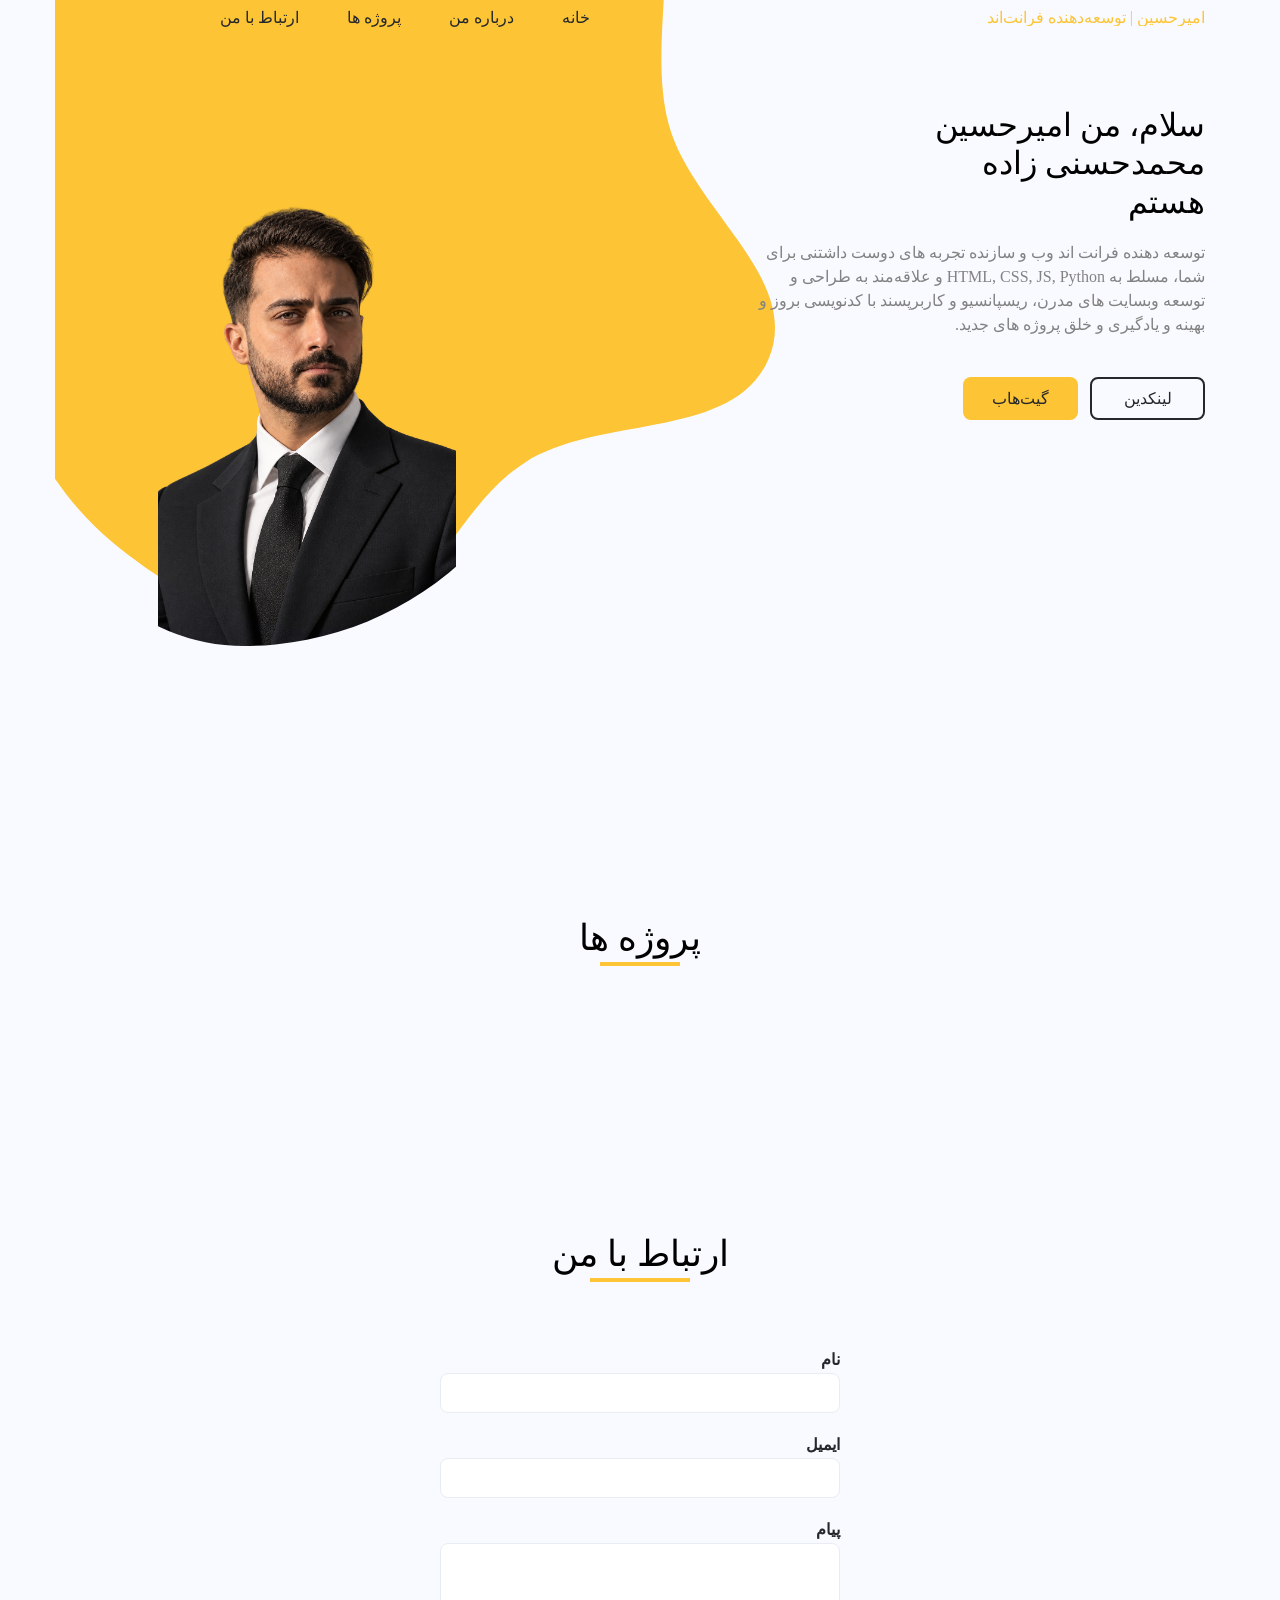
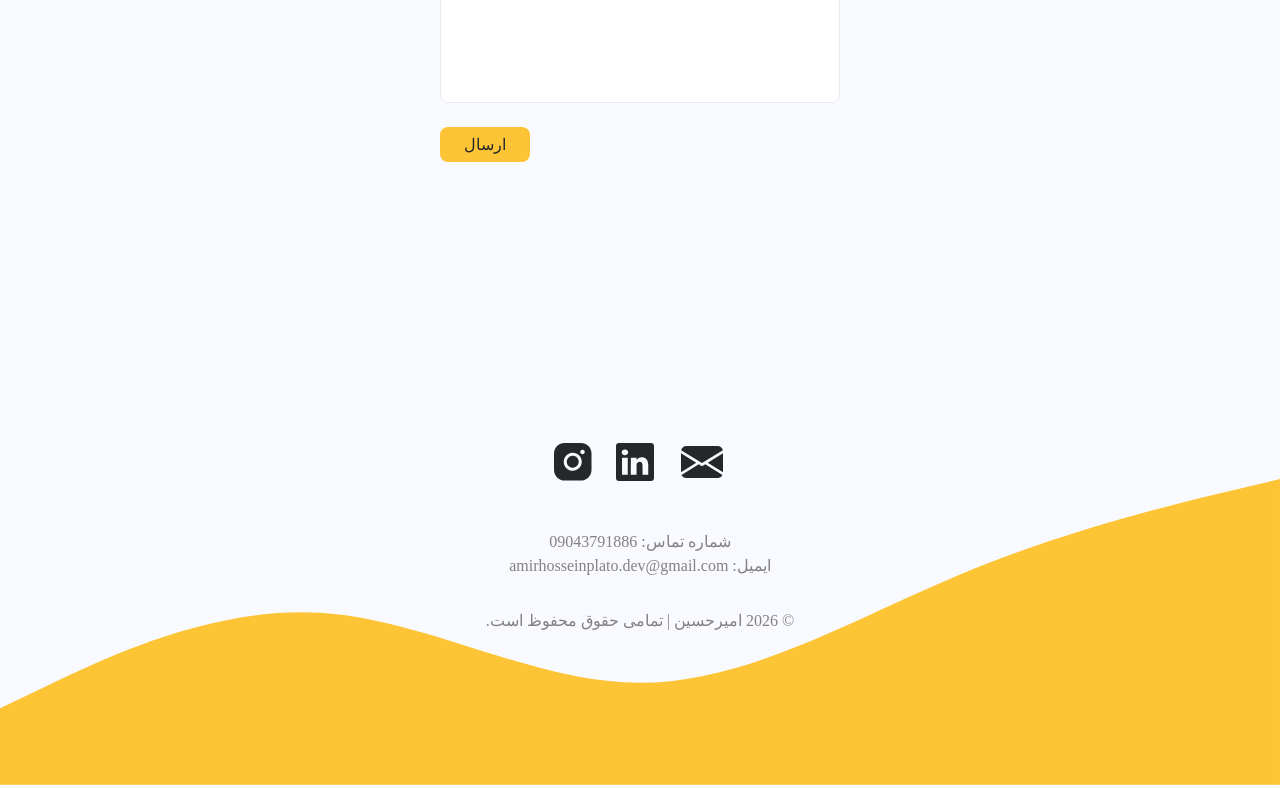
<file: index.html>
<!DOCTYPE html>
<html lang="fa" dir="rtl">

<head>
    <meta charset="UTF-8">
    <meta name="viewport" content="width=device-width, initial-scale=1.0">
    <meta http-equiv="X-UA-Compatible" content="ie=edge">
    <meta name="author" content="Amirhossein Plato">
    <meta name="description" content="Amirhossein Mohammad HassaniZadeh's Resume Website.">
    <meta name="keywords" content="Professional Resume, Personal Resume, Resume, job">
    <title>امیرحسین | رزومه</title>
    <link rel="stylesheet" href="styles/home.css">
    <link rel="icon" href="imgs/Favicon.png">
</head>

<body>
    <header class="header">
        <div class="container">
            <section class="header__top">
                <p class="resume">امیرحسین | توسعه‌دهنده فرانت‌اند</p>

                <ul class="menu">
                    <li class="menu__item"><a href="index.html" class="menu__link">خانه</a></li>
                    <li class="menu__item"><a href="about.html" class="menu__link">درباره من</a></li>
                    <li class="menu__item"><a href="#" class="menu__link" id="menu__project--toggle">پروژه ها</a></li>
                    <li class="menu__item"><a href="#" class="menu__link" id="menu__contact--toggle">ارتباط با من</a>
                    </li>
                </ul>
                <button class="MenuMobile">
                    <span></span>
                    <span></span>
                    <span></span>
                </button>
            </section>

            <section class="header__bottom">
                <div class="PersonalInfo">
                    <h1 class="PersonalInfo__title">سلام، من امیرحسین محمدحسنی زاده هستم</h1>
                    <p class="PersonalInfo__caption">
                        توسعه دهنده فرانت اند وب و سازنده تجربه های دوست داشتنی برای شما، مسلط به HTML, CSS, JS, Python
                        و علاقه‌مند به طراحی و توسعه وبسایت های مدرن، ریسپانسیو و کاربرپسند با کدنویسی بروز و بهینه و
                        یادگیری و خلق پروژه های جدید.
                    </p>
                    <div class="PersonalInfo__links">
                        <a href="https://github.com/Plato-Webdesigner" class="PersonalInfo__projects" target="_blank" rel="noopener noreferrer">گیت‌هاب</a>
                        <a href="https://www.linkedin.com/in/amir-hossein-mohammad-hassanizade-6a4546302/"
                            class="PersonalInfo__linkedin" target="_blank" rel="noopener noreferrer">لینکدین</a>
                    </div>
                </div>

                <div class="PersonalImage">
                    <img src="imgs/main_image.png" alt="My Picture" class="PersonalImage__mypic">
                </div>
            </section>
        </div>
    </header>

    <main class="projects">
        <div class="container">
            <h2 class="projects__title">پروژه ها</h2>
            <section class="projects__items"></section>
        </div>
    </main>

    <footer class="footer">
        <div class="container">
            <h2 class="footer__title">ارتباط با من</h2>
            <section class="ContactMe">
                <div class="ContactMe__form">
                    <div class="ContactMe__field">
                        <label for="name" class="ContactMe__form--label">نام</label>
                        <input type="text" name="name" id="name" class="ContactMe__form--name">
                    </div>
                    <div class="ContactMe__field">
                        <label for="email" class="ContactMe__form--label">ایمیل</label>
                        <input type="email" name="email" id="email" class="ContactMe__form--email">
                    </div>
                    <div class="ContactMe__field">
                        <label for="message" class="ContactMe__form--label">پیام</label>
                        <textarea name="message" id="message" class="ContactMe__form--message"></textarea>
                    </div>
                    <button class="ContactMe__form--btn">ارسال</button>
                </div>
                <div class="ContactMe__icons">
                    <a href="mailto:amirhosseinplato.dev@gmail.com" class="email_link">
                        <svg class="email_icon" viewBox="0 0 48 48" fill="none"
                            xmlns="http://www.w3.org/2000/svg">
                            <path fill-rule="evenodd" clip-rule="evenodd"
                                d="M3.13125 12.1467C3.3959 10.9687 4.04647 9.91684 4.97642 9.16349C5.90637 8.41015 7.06057 7.99992 8.25 8H39.75C40.9394 7.99992 42.0936 8.41015 43.0236 9.16349C43.9535 9.91684 44.6041 10.9687 44.8687 12.1467L24 25.104L3.13125 12.1467ZM3 15.192V34.136L18.2329 24.648L3 15.192ZM20.7476 26.2133L3.50138 36.952C3.92748 37.8648 4.60001 38.6358 5.44068 39.1754C6.28135 39.715 7.25558 40.001 8.25 40H39.75C40.7443 40.0002 41.7181 39.7136 42.5583 39.1736C43.3985 38.6335 44.0705 37.8622 44.496 36.9493L27.2498 26.2107L24 28.2293L20.7476 26.2107V26.2133ZM29.7671 24.6507L45 34.136V15.192L29.7671 24.648V24.6507Z"
                                fill="currentColor" />
                        </svg>
                    </a>
                    <a href="https://www.linkedin.com/in/amir-hossein-mohammad-hassanizade-6a4546302/"
                        class="linkedin_link" target="_blank" rel="noopener noreferrer">
                        <svg class="linkedin_icon" viewBox="0 0 38 38" fill="none"
                            xmlns="http://www.w3.org/2000/svg">
                            <path
                                d="M0 2.72175C0 1.21837 1.24925 0 2.79062 0H35.2094C36.7507 0 38 1.21837 38 2.72175V35.2783C38 36.7816 36.7507 38 35.2094 38H2.79062C1.24925 38 0 36.7816 0 35.2783V2.72175ZM11.7396 31.8108V14.6514H6.03725V31.8108H11.7396ZM8.88963 12.3073C10.8775 12.3073 12.1149 10.9915 12.1149 9.34325C12.0792 7.65938 10.8799 6.37925 8.92762 6.37925C6.97538 6.37925 5.7 7.66175 5.7 9.34325C5.7 10.9915 6.93738 12.3073 8.85163 12.3073H8.88963ZM20.5461 31.8108V22.2276C20.5461 21.7146 20.5841 21.2016 20.7361 20.8359C21.147 19.8123 22.0851 18.7506 23.6621 18.7506C25.726 18.7506 26.5501 20.3229 26.5501 22.6314V31.8108H32.2525V21.9688C32.2525 16.6962 29.4405 14.2453 25.688 14.2453C22.6623 14.2453 21.3061 15.9078 20.5461 17.0786V17.138H20.5081C20.5207 17.1182 20.5334 17.0984 20.5461 17.0786V14.6514H14.8461C14.9174 16.2616 14.8461 31.8108 14.8461 31.8108H20.5461Z"
                                fill="currentColor" />
                        </svg>
                    </a>
                    <a href="https://www.instagram.com/a.hosein_7_mir/" class="insta_link" target="_blank" rel="noopener noreferrer">
                        <svg class="insta_icon" viewBox="0 0 38 38" fill="none"
                            xmlns="http://www.w3.org/2000/svg">
                            <path
                                d="M24.75 18.75C24.75 19.9367 24.3981 21.0967 23.7388 22.0834C23.0795 23.0701 22.1425 23.8392 21.0461 24.2933C19.9497 24.7474 18.7433 24.8662 17.5795 24.6347C16.4156 24.4032 15.3465 23.8318 14.5074 22.9926C13.6682 22.1535 13.0968 21.0844 12.8653 19.9205C12.6338 18.7567 12.7526 17.5503 13.2067 16.4539C13.6608 15.3575 14.4299 14.4205 15.4166 13.7612C16.4033 13.1019 17.5633 12.75 18.75 12.75C20.3407 12.7518 21.8658 13.3846 22.9906 14.5094C24.1154 15.6342 24.7482 17.1593 24.75 18.75ZM37.5 10.5V27C37.4968 29.7838 36.3896 32.4527 34.4211 34.4211C32.4527 36.3896 29.7838 37.4968 27 37.5H10.5C7.7162 37.4968 5.04733 36.3896 3.07889 34.4211C1.11044 32.4527 0.00317604 29.7838 0 27V10.5C0.00317604 7.7162 1.11044 5.04733 3.07889 3.07889C5.04733 1.11044 7.7162 0.00317604 10.5 0H27C29.7838 0.00317604 32.4527 1.11044 34.4211 3.07889C36.3896 5.04733 37.4968 7.7162 37.5 10.5ZM27.75 18.75C27.75 16.97 27.2222 15.2299 26.2332 13.7499C25.2443 12.2698 23.8387 11.1163 22.1942 10.4351C20.5496 9.7539 18.74 9.57567 16.9942 9.92293C15.2484 10.2702 13.6447 11.1274 12.386 12.386C11.1274 13.6447 10.2702 15.2484 9.92293 16.9942C9.57567 18.74 9.7539 20.5496 10.4351 22.1942C11.1163 23.8387 12.2698 25.2443 13.7499 26.2332C15.2299 27.2222 16.97 27.75 18.75 27.75C21.1361 27.7473 23.4238 26.7982 25.111 25.111C26.7982 23.4238 27.7473 21.1361 27.75 18.75ZM30.75 9C30.75 8.55499 30.618 8.11998 30.3708 7.74997C30.1236 7.37996 29.7722 7.09157 29.361 6.92127C28.9499 6.75097 28.4975 6.70642 28.061 6.79323C27.6246 6.88005 27.2237 7.09434 26.909 7.40901C26.5943 7.72368 26.38 8.12459 26.2932 8.56105C26.2064 8.9975 26.251 9.4499 26.4213 9.86104C26.5916 10.2722 26.88 10.6236 27.25 10.8708C27.62 11.118 28.055 11.25 28.5 11.25C29.0967 11.25 29.669 11.0129 30.091 10.591C30.5129 10.169 30.75 9.59674 30.75 9Z"
                                fill="currentColor" />
                        </svg>
                    </a>
                </div>
                <div class="ContactMe__information">
                    <p class="ContactMe__phone">شماره تماس: 09043791886</p>
                    <p class="ContactMe__email">ایمیل: amirhosseinplato.dev@gmail.com</p>
                </div>
            </section>
            <span class="copyright">© 2026 امیرحسین | تمامی حقوق محفوظ است.</span>
        </div>
        <svg class="footer__Pattern" viewBox="0 0 1440 344" fill="none" xmlns="http://www.w3.org/2000/svg">
            <path fill-rule="evenodd" clip-rule="evenodd"
                d="M0 258L60 229.333C120 200.667 240 143.333 360 150.5C480 157.667 600 229.333 720 229.333C840 229.333 960 157.667 1080 107.5C1200 57.3333 1320 28.6667 1380 14.3333L1440 0V344H1380C1320 344 1200 344 1080 344C960 344 840 344 720 344C600 344 480 344 360 344C240 344 120 344 60 344H0V258Z"
                fill="#FDC435" />
        </svg>
    </footer>

    <div class="notification notification--deactivate" id="notification">
        <span class="notification__icon"></span>
        <p class="notification__message"></p>
    </div>

    <script src="scripts/home.js"></script>
</body>

</html>
</file>
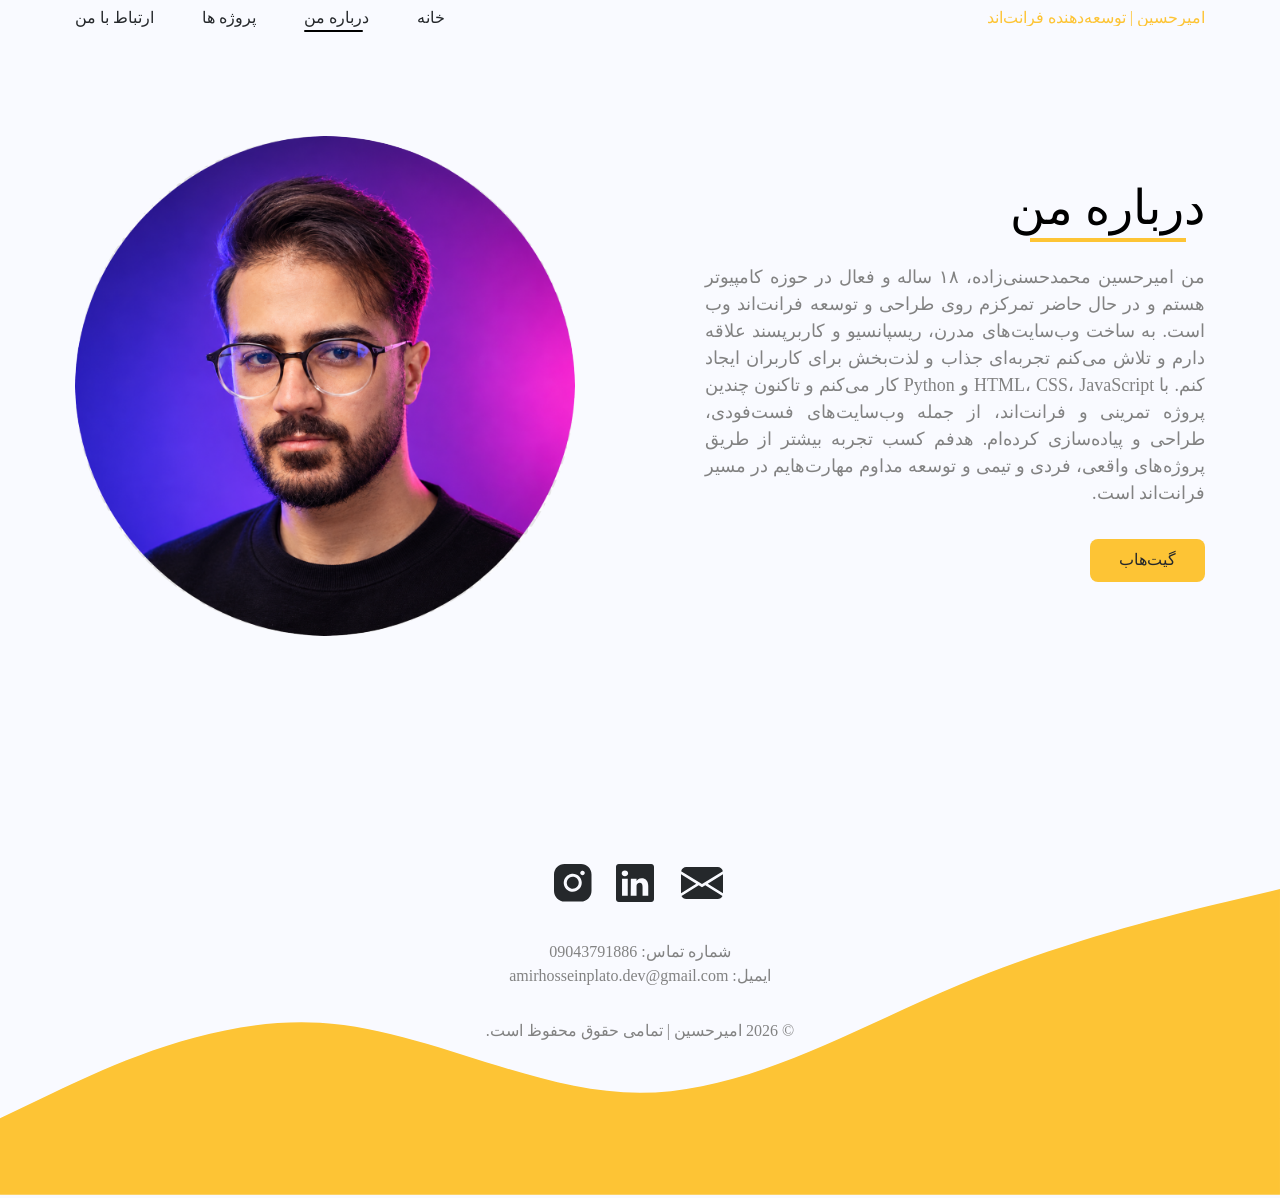
<file: about.html>
<!DOCTYPE html>
<html lang="fa" dir="rtl">
<head>
    <meta charset="UTF-8">
    <meta name="viewport" content="width=device-width, initial-scale=1.0">
    <meta http-equiv="X-UA-Compatible" content="ie=edge">
    <meta name="author" content="Amirhossein Plato">
    <meta name="description" content="Amirhossein Mohammad HassaniZadeh's Resume Website.">
    <meta name="keywords" content="Professional Resume, Personal Resume, Resume, job, about me">
    <title>آشنایی با من</title>
    <link rel="stylesheet" href="styles/about.css">
    <link rel="icon" href="imgs/Favicon.png">
</head>
<body>
    <main class="about">
        <div class="container">
            <section class="about__header">
                <p class="resume">امیرحسین | توسعه‌دهنده فرانت‌اند</p>

                <ul class="about__menu">
                    <li class="about__menu--item"><a href="index.html" class="about__menu--link">خانه</a></li>
                    <li class="about__menu--item"><a href="about.html" class="about__menu--link">درباره من</a></li>
                    <li class="about__menu--item"><a href="index.html?status=projects" class="about__menu--link" id="menu__project--toggle">پروژه ها</a></li>
                    <li class="about__menu--item"><a href="index.html?status=contact" class="about__menu--link" id="menu__contact--toggle">ارتباط با من</a></li>
                </ul>
                <button class="MenuMobile">
                    <span></span>
                    <span></span>
                    <span></span>
                </button>
            </section>

            <section class="about__main">
                <div class="about__text">
                    <h2 class="about__text--title">درباره من</h2>
                    <p class="about__text--description">
                        من امیرحسین محمدحسنی‌زاده، ۱۸ ساله و فعال در حوزه کامپیوتر هستم و در حال حاضر تمرکزم روی طراحی و توسعه فرانت‌اند وب است. به ساخت وب‌سایت‌های مدرن، ریسپانسیو و کاربرپسند علاقه دارم و تلاش می‌کنم تجربه‌ای جذاب و لذت‌بخش برای کاربران ایجاد کنم.

                        با HTML، CSS، JavaScript و Python کار می‌کنم و تاکنون چندین پروژه تمرینی و فرانت‌اند، از جمله وب‌سایت‌های فست‌فودی، طراحی و پیاده‌سازی کرده‌ام. هدفم کسب تجربه بیشتر از طریق پروژه‌های واقعی، فردی و تیمی و توسعه مداوم مهارت‌هایم در مسیر فرانت‌اند است.
                    </p>
                    <a href="https://github.com/Plato-Webdesigner" class="PersonalInfo__projects" target="_blank" rel="noopener noreferrer">گیت‌هاب</a>
                </div>
                <div class="about __image">
                    <img src="imgs/about_image.png" alt="my image for about page." class="about__image--img">
                </div>
            </section>

            <section class="about__contact">
                <div class="about__contact--icons">
                    <a href="mailto:amirhosseinplato.dev@gmail.com" class="email_link">
                        <svg class="email_icon" width="48" height="48" viewBox="0 0 48 48" fill="none"
                            xmlns="http://www.w3.org/2000/svg">
                            <path fill-rule="evenodd" clip-rule="evenodd"
                                d="M3.13125 12.1467C3.3959 10.9687 4.04647 9.91684 4.97642 9.16349C5.90637 8.41015 7.06057 7.99992 8.25 8H39.75C40.9394 7.99992 42.0936 8.41015 43.0236 9.16349C43.9535 9.91684 44.6041 10.9687 44.8687 12.1467L24 25.104L3.13125 12.1467ZM3 15.192V34.136L18.2329 24.648L3 15.192ZM20.7476 26.2133L3.50138 36.952C3.92748 37.8648 4.60001 38.6358 5.44068 39.1754C6.28135 39.715 7.25558 40.001 8.25 40H39.75C40.7443 40.0002 41.7181 39.7136 42.5583 39.1736C43.3985 38.6335 44.0705 37.8622 44.496 36.9493L27.2498 26.2107L24 28.2293L20.7476 26.2107V26.2133ZM29.7671 24.6507L45 34.136V15.192L29.7671 24.648V24.6507Z"
                                fill="currentColor" />
                        </svg>
                    </a>
                    <a href="https://www.linkedin.com/in/amir-hossein-mohammad-hassanizade-6a4546302/"
                        class="linkedin_link" target="_blank" rel="noopener noreferrer">
                        <svg class="linkedin_icon" width="38" height="38" viewBox="0 0 38 38" fill="none"
                            xmlns="http://www.w3.org/2000/svg">
                            <path
                                d="M0 2.72175C0 1.21837 1.24925 0 2.79062 0H35.2094C36.7507 0 38 1.21837 38 2.72175V35.2783C38 36.7816 36.7507 38 35.2094 38H2.79062C1.24925 38 0 36.7816 0 35.2783V2.72175ZM11.7396 31.8108V14.6514H6.03725V31.8108H11.7396ZM8.88963 12.3073C10.8775 12.3073 12.1149 10.9915 12.1149 9.34325C12.0792 7.65938 10.8799 6.37925 8.92762 6.37925C6.97538 6.37925 5.7 7.66175 5.7 9.34325C5.7 10.9915 6.93738 12.3073 8.85163 12.3073H8.88963ZM20.5461 31.8108V22.2276C20.5461 21.7146 20.5841 21.2016 20.7361 20.8359C21.147 19.8123 22.0851 18.7506 23.6621 18.7506C25.726 18.7506 26.5501 20.3229 26.5501 22.6314V31.8108H32.2525V21.9688C32.2525 16.6962 29.4405 14.2453 25.688 14.2453C22.6623 14.2453 21.3061 15.9078 20.5461 17.0786V17.138H20.5081C20.5207 17.1182 20.5334 17.0984 20.5461 17.0786V14.6514H14.8461C14.9174 16.2616 14.8461 31.8108 14.8461 31.8108H20.5461Z"
                                fill="currentColor" />
                        </svg>
                    </a>
                    <a href="https://www.instagram.com/a.hosein_7_mir/" class="insta_link" target="_blank" rel="noopener noreferrer">
                        <svg class="insta_icon" width="38" height="38" viewBox="0 0 38 38" fill="none"
                            xmlns="http://www.w3.org/2000/svg">
                            <path
                                d="M24.75 18.75C24.75 19.9367 24.3981 21.0967 23.7388 22.0834C23.0795 23.0701 22.1425 23.8392 21.0461 24.2933C19.9497 24.7474 18.7433 24.8662 17.5795 24.6347C16.4156 24.4032 15.3465 23.8318 14.5074 22.9926C13.6682 22.1535 13.0968 21.0844 12.8653 19.9205C12.6338 18.7567 12.7526 17.5503 13.2067 16.4539C13.6608 15.3575 14.4299 14.4205 15.4166 13.7612C16.4033 13.1019 17.5633 12.75 18.75 12.75C20.3407 12.7518 21.8658 13.3846 22.9906 14.5094C24.1154 15.6342 24.7482 17.1593 24.75 18.75ZM37.5 10.5V27C37.4968 29.7838 36.3896 32.4527 34.4211 34.4211C32.4527 36.3896 29.7838 37.4968 27 37.5H10.5C7.7162 37.4968 5.04733 36.3896 3.07889 34.4211C1.11044 32.4527 0.00317604 29.7838 0 27V10.5C0.00317604 7.7162 1.11044 5.04733 3.07889 3.07889C5.04733 1.11044 7.7162 0.00317604 10.5 0H27C29.7838 0.00317604 32.4527 1.11044 34.4211 3.07889C36.3896 5.04733 37.4968 7.7162 37.5 10.5ZM27.75 18.75C27.75 16.97 27.2222 15.2299 26.2332 13.7499C25.2443 12.2698 23.8387 11.1163 22.1942 10.4351C20.5496 9.7539 18.74 9.57567 16.9942 9.92293C15.2484 10.2702 13.6447 11.1274 12.386 12.386C11.1274 13.6447 10.2702 15.2484 9.92293 16.9942C9.57567 18.74 9.7539 20.5496 10.4351 22.1942C11.1163 23.8387 12.2698 25.2443 13.7499 26.2332C15.2299 27.2222 16.97 27.75 18.75 27.75C21.1361 27.7473 23.4238 26.7982 25.111 25.111C26.7982 23.4238 27.7473 21.1361 27.75 18.75ZM30.75 9C30.75 8.55499 30.618 8.11998 30.3708 7.74997C30.1236 7.37996 29.7722 7.09157 29.361 6.92127C28.9499 6.75097 28.4975 6.70642 28.061 6.79323C27.6246 6.88005 27.2237 7.09434 26.909 7.40901C26.5943 7.72368 26.38 8.12459 26.2932 8.56105C26.2064 8.9975 26.251 9.4499 26.4213 9.86104C26.5916 10.2722 26.88 10.6236 27.25 10.8708C27.62 11.118 28.055 11.25 28.5 11.25C29.0967 11.25 29.669 11.0129 30.091 10.591C30.5129 10.169 30.75 9.59674 30.75 9Z"
                                fill="currentColor" />
                        </svg>
                    </a>
                </div>
                <div class="ContactMe__information">
                    <p class="ContactMe__phone">شماره تماس: 09043791886</p>
                    <p class="ContactMe__email">ایمیل: amirhosseinplato.dev@gmail.com</p>
                </div>
                <span class="copyright">© 2026 امیرحسین | تمامی حقوق محفوظ است.</span>
            </section>
        </div>
        <svg class="footer__Pattern" viewBox="0 0 1440 344" fill="none" xmlns="http://www.w3.org/2000/svg">
            <path fill-rule="evenodd" clip-rule="evenodd"
                d="M0 258L60 229.333C120 200.667 240 143.333 360 150.5C480 157.667 600 229.333 720 229.333C840 229.333 960 157.667 1080 107.5C1200 57.3333 1320 28.6667 1380 14.3333L1440 0V344H1380C1320 344 1200 344 1080 344C960 344 840 344 720 344C600 344 480 344 360 344C240 344 120 344 60 344H0V258Z"
                fill="#FDC435" />
        </svg>
    </main>
    <script src="scripts/about.js"></script>
</body>
</html>
</file>
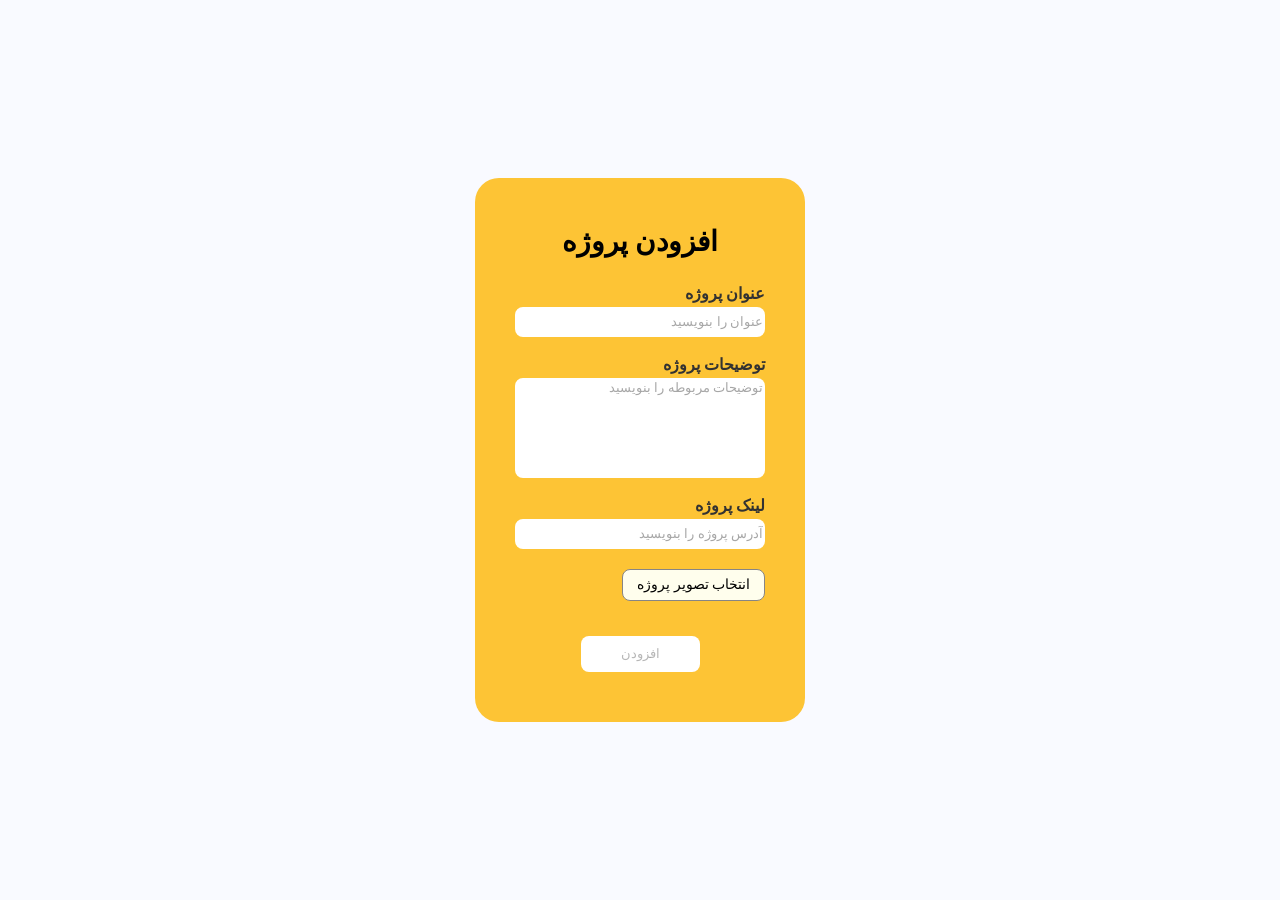
<file: ProjectsManage.html>
<!DOCTYPE html>
<html lang="fa" dir="rtl">
<head>
    <meta charset="UTF-8">
    <meta name="viewport" content="width=device-width, initial-scale=1.0">
    <meta http-equiv="X-UA-Compatible" content="ie=edge">
    <meta name="author" content="Amirhossein Plato">
    <meta name="description" content="Amirhossein Mohammad HassaniZadeh's Resume Website.">
    <meta name="keywords" content="Professional Resume, Personal Resume, Resume, job">
    <title>مدیریت پروژه ها</title>
    <link rel="stylesheet" href="styles/ProjectsManage.css">
    <link rel="icon" href="imgs/Favicon.png">
</head>
<body>
    <main class="ProjectsManage">
        <h1 class="ProjectsManage__title">افزودن پروژه</h1>
        <section class="ProjectsManage__wrapper">
            <div class="ProjectsManage__field">
                <label for="ProjectTitle" class="ProjectsManage__labels">عنوان پروژه</label>
                <input type="text" id="ProjectTitle" class="ProjectsManage__inputs" placeholder="عنوان را بنویسید">
            </div>
            <div class="ProjectsManage__field">
                <label for="ProjectCaption" class="ProjectsManage__labels">توضیحات پروژه</label>
                <textarea name="ProjectCaption" id="ProjectCaption" class="ProjectsManage__textarea" placeholder="توضیحات مربوطه را بنویسید"></textarea>
            </div>
            <div class="ProjectsManage__field">
                <label for="ProjectLink" class="ProjectsManage__labels">لینک پروژه</label>
                <input type="text" id="ProjectLink" class="ProjectsManage__inputs" placeholder="آدرس پروژه را بنویسید">
            </div>
            <div class="ProjectsManage__field">
                <label for="ProjectImage" class="ProjectsManage__image">انتخاب تصویر پروژه</label>
                <input type="file" id="ProjectImage" class="ProjectsManage__inputs" accept="image/*">
            </div>
            <button class="ProjectsManage__send">افزودن</button>
        </section>
    </main>

    <script src="scripts/ProjectsManage.js"></script>
</body>
</html>
</file>
<file: styles/home.css>
@font-face {
    font-family: 'vazirmatn';
    src: url(../fonts/Vazirmatn/Vazirmatn-Regular.woff2) format(".woff2");
    font-weight: 400;
    font-style: normal;
}

@font-face {
    font-family: 'vazirmatn';
    src: url(../fonts/Vazirmatn/Vazirmatn-Medium.woff2) format(".woff2");
    font-weight: 500;
    font-style: normal;
}

@font-face {
    font-family: 'vazirmatn';
    src: url(../fonts/Vazirmatn/Vazirmatn-SemiBold.woff2) format(".woff2");
    font-weight: 600;
    font-style: normal;
}

@font-face {
    font-family: 'vazirmatn';
    src: url(../fonts/Vazirmatn/Vazirmatn-Bold.woff2) format(".woff2");
    font-weight: 700;
    font-style: normal;
}

@font-face {
    font-family: 'vazirmatn';
    src: url(../fonts/Vazirmatn/Vazirmatn-ExtraBold.woff2) format(".woff2");
    font-weight: 800;
    font-style: normal;
}

@font-face {
    font-family: 'vazirmatn';
    src: url(../fonts/Vazirmatn/Vazirmatn-Black.woff2) format(".woff2");
    font-weight: 900;
    font-style: normal;
}

@font-face {
    font-family: 'vazirmatn';
    src: url(../fonts/Vazirmatn/Vazirmatn-Light.woff2) format(".woff2");
    font-weight: 300;
    font-style: normal;
}

@font-face {
    font-family: 'vazirmatn';
    src: url(../fonts/Vazirmatn/Vazirmatn-ExtraLight.woff2) format(".woff2");
    font-weight: 200;
    font-style: normal;
}

/* http://meyerweb.com/eric/tools/css/reset/ 
   v2.0 | 20110126
   License: none (public domain)
*/

html,
body,
div,
span,
applet,
object,
iframe,
h1,
h2,
h3,
h4,
h5,
h6,
p,
blockquote,
pre,
a,
abbr,
acronym,
address,
big,
cite,
code,
del,
dfn,
em,
img,
ins,
kbd,
q,
s,
samp,
small,
strike,
strong,
sub,
sup,
tt,
var,
b,
u,
i,
center,
dl,
dt,
dd,
ol,
ul,
li,
fieldset,
form,
label,
legend,
table,
caption,
tbody,
tfoot,
thead,
tr,
th,
td,
article,
aside,
canvas,
details,
embed,
figure,
figcaption,
footer,
header,
hgroup,
menu,
nav,
output,
ruby,
section,
summary,
time,
mark,
audio,
video {
    margin: 0;
    padding: 0;
    border: 0;
    font-size: 100%;
    font: inherit;
    vertical-align: baseline;
}

/* HTML5 display-role reset for older browsers */
article,
aside,
details,
figcaption,
figure,
footer,
header,
hgroup,
menu,
nav,
section {
    display: block;
}

body {
    line-height: 1;
}

ol,
ul {
    list-style: none;
}

blockquote,
q {
    quotes: none;
}

blockquote:before,
blockquote:after,
q:before,
q:after {
    content: '';
    content: none;
}

table {
    border-collapse: collapse;
    border-spacing: 0;
}

:root {
    box-sizing: border-box;
    scrollbar-color: #FDC435 #323232;
    scrollbar-width: thin;
    --main_color: #FDC435;
    --body_color: #F9FAFF;
    --title_color: #25282B;
    --parags_color: #828282;
}

::selection {
    color: var(--main_color);
}

*,
*::after,
*::before {
    box-sizing: inherit;
}

body {
    font-family: 'vazirmatn';
    background-color: var(--body_color);
    display: flex;
    flex-direction: column;
    overflow-x: hidden;
}

.container {
    position: relative;
    width: 100%;
    max-width: 1170px;
    margin: 0 auto;
    padding: 0 20px;
}


/* Start header coding */

.header__top {
    padding-top: 10px;
    display: flex;
    justify-content: space-between;
    align-items: center;
}

.resume {
    color: var(--main_color);
    overflow: hidden;
    direction: rtl;
    animation: resume__fade 5s ease-in-out infinite;
}

.menu {
    list-style: none;
    display: flex;
    gap: 48px;
    margin-left: 145px;
}

.MenuMobile{
    display: none;
}

.menu__link {
    text-decoration: none;
    color: var(--title_color);
    position: relative;
    font-weight: 500;
}

.menu__link::after {
    content: "";
    position: absolute;
    bottom: 0;
    right: 0;
    width: 0;
    height: 1px;
    background-color: #F5F5DC;
    transition: width 0.3s linear;
}

.menu__link:hover::after {
    width: 100%;
}

.header__bottom {
    margin-top: 80px;
}

.PersonalInfo {
    max-width: 486px;
    display: flex;
    flex-direction: column;
    gap: 20px;
}

.PersonalInfo__title {
    max-width: 300px;
    font-size: 32px;
    line-height: 1.2;
}

.PersonalInfo__caption {
    color: var(--parags_color);
    max-width: 451px;
    line-height: 1.5;
}

.PersonalInfo__links {
    display: flex;
    gap: 12px;
    margin-top: 20px;
}

.PersonalInfo__projects,
.PersonalInfo__linkedin {
    text-decoration: none;
    width: 115px;
    height: 43px;
    display: flex;
    justify-content: center;
    align-items: center;
    color: var(--title_color);
    padding: 8px 24px;
    border-radius: 8px;
    transition: all 0.3s ease;
}

.PersonalInfo__projects {
    background-color: var(--main_color);
}

.PersonalInfo__linkedin {
    border: 2px solid var(--title_color);
    order: -1;
}

.PersonalInfo__projects:hover {
    color: #FFFDD0;
}

.PersonalInfo__linkedin:hover {
    color: var(--main_color);
}


.PersonalImage {
    position: absolute;
    top: 0;
    left: 0;
    z-index: -1;
    max-width: 720px;
    height: 629px;
    background-image: url("../imgs/headerVector.svg");
    background-repeat: no-repeat;
    text-align: center;
}

.PersonalImage__mypic {
    width: 520px;
    height: 469px;
    object-fit: contain;
    margin-top: 177px;
    margin-right: 208px;
    border-radius: 0 0 328px 200px;
}

/* Start projects segment coding */

.projects {
    margin-top: 500px;
    text-align: center;
    align-self: center;
}

.projects__title,
.footer__title {
    margin-bottom: 80px;
    font-size: 36px;
    text-align: center;
    position: relative;
}

.projects__title::after {
    content: "";
    position: absolute;
    width: 80px;
    height: 4px;
    background-color: var(--main_color);
    bottom: -10px;
    right: 50%;
    transform: translateX(50%);
}

.projects__items {
    display: flex;
    flex-direction: column;
    align-items: center;
    gap: 80px;
    max-width: 992px;
}

.projects__item {
    display: flex;
    justify-content: center;
    align-items: center;
    width: 100%;
    height: 450px;
}

.projects__item--image {
    width: 50%;
    height: 100%;
}

.project__item--img {
    width: 100%;
    height: 100%;
    border-radius: 24px 0 0 24px;
}

.projects__item--details {
    order: -1;
    max-width: 100%;
    height: 100%;
    background-color: #FFFFFF;
    border-radius: 0 24px 24px 0;
    padding: 20px;
    text-align: right;
    display: flex;
    flex-direction: column;
    justify-content: center;
    align-items: flex-start;
    gap: 24px;
}

.projects__item--title {
    font-size: 24px;
    font-weight: 700;
}

.projects__item--description {
    font-weight: 400;
    color: var(--parags_color);
}

.projects__item--title,
.projects__item--description {
    max-width: 400px;
    line-height: 1.5;
}

.projects__item--link {
    text-decoration: none;
    color: var(--title_color);
    font-weight: 500;
    font-size: 18px;
    border: 1px solid var(--title_color);
    border-radius: 24px;
    padding: 8px 24px;
    transition: color 0.3s ease;
}

.projects__item--link:hover {
    color: var(--main_color);
}

/* Start footer and contact coding */

.footer {
    margin-top: 200px;
    text-align: center;
}

.footer__title::after {
    content: "";
    position: absolute;
    width: 100px;
    height: 4px;
    background-color: var(--main_color);
    bottom: -10px;
    right: 50%;
    transform: translateX(50%);
}

.ContactMe {
    display: flex;
    flex-direction: column;
    align-items: center;
    gap: 56px;
}

.ContactMe__form {
    display: flex;
    flex-direction: column;
    align-items: flex-end;
    gap: 24px;
}

.ContactMe__field {
    display: flex;
    flex-direction: column;
    align-items: flex-start;
    gap: 5px;
}

.ContactMe__form--label {
    font-size: 16px;
    font-weight: 700;
    color: var(--title_color);
}

input,
textarea {
    outline: none;
    border: 1px solid #E8ECF4;
    width: 400px;
    border-radius: 8px;
    font-family: "vazirmatn";
}

.ContactMe__form--name,
.ContactMe__form--email {
    height: 40px;
}

.ContactMe__form--message {
    resize: none;
    height: 160px;
}

.ContactMe__form--btn {
    font-family: "vazirmatn";
    border: none;
    cursor: pointer;
    font-size: 16px;
    font-weight: 500;
    color: var(--title_color);
    background-color: var(--main_color);
    padding: 8px 24px;
    border-radius: 8px;
    transition: color 0.3s ease;
}

.ContactMe__form--btn:hover {
    color: #FFFDD0;
}

.ContactMe__icons{
    display: flex;
    align-items: center;
    gap: 24px;
    margin-bottom: -15px;
}

.ContactMe__icons{
    margin-top: 220px;
}

.insta_link,
.linkedin_link,
.email_link {
    color: var(--title_color);
    transition: color 0.3s ease;
}

.insta_link:hover {
    color: #C13584;
}

.linkedin_link:hover {
    color: #0A66C2;
}

.email_link:hover {
    color: #EA4335;
}

.ContactMe__information{
    margin-bottom: 35px;
    line-height: 1.5;
    color: var(--parags_color);
}

.copyright {
    font-size: 16px;
    font-weight: 400;
    color: var(--parags_color);
}

.footer__Pattern {
    width: 100%;
    margin-top: -150px;
}

.footer{
    overflow-x: hidden;
}

.email_icon{
    width: 48px;
    height: 48px;
}

.linkedin_icon,
.insta_icon{
    width: 38px;
    height: 38px;
}

.ContactMe__information{
    text-align: center;
}

.notification {
    position: fixed;
    bottom: 30px;
    right: 50%;
    transform: translateX(50%);
    width: 400px;
    height: 250px;
    background-color: #181818;
    color: #FFFFFF;
    border-radius: 24px;
    padding: 20px;
    display: flex;
    justify-content: center;
    align-items: center;
    gap: 5px;
    animation: notification__move 1s ease-in-out 1;
}

.notification__icon{
    color: var(--main_color);
}
.notification__message{
    font-size: 14px;
    line-height: 1.5;
}

.notification--deactivate{
    display: none;
}

@keyframes notification__move {
    0%{
        bottom: 0;
    }

    100%{
        bottom: 30px;
    }
}

@keyframes resume__fade {
    0% {
        clip-path: inset(0 0 0 100%);
    }

    10% {
        clip-path: inset(0 0 0 100%);
    }

    40% {
        clip-path: inset(0 0 0 0);
    }

    70% {
        clip-path: inset(0 0 0 0);
    }

    100% {
        clip-path: inset(0 100% 0 0);
    }
}

/* Scrollbar */
::-webkit-scrollbar {
    width: 10px;
}

::-webkit-scrollbar-track {
    background: #323232;
}

::-webkit-scrollbar-thumb {
    background: #FDC435;
    border-radius: 10px;
    border: 2px solid #323232;
}

::-webkit-scrollbar-thumb:hover {
    background: #FFFDD0;
}

/* Starting to become responsive */

/* Large Desktop */
@media (max-width: 1200px) {
    .container {
        max-width: 960px;
    }

    .header__bottom{
        display: flex;
        flex-direction: column;
        align-items: center;
    }

    .PersonalImage{
        position: relative;
        top: -106px;
        order: -1;
    }


    .resume{
       position: relative;
       color: #FFFDD0;
       right: 145px;
       top: 316px;
    }

    .menu{
        margin: 0 auto;
    }

    .footer__Pattern{
        margin-top: -95px;
    }
    .projects{
        margin-top: 200px;
    }

}

/* Tablet */
@media (max-width: 992px) {
    .container {
        max-width: 720px;
    }

    .resume{
        right: 23px;
    }

    h3.projects__item--title {
        font-size: 22px;
    }

    p.projects__item--description {
        font-size: 16px;
    }

    a.projects__item--link {
        font-size: 16px;
    } 
    
    .footer__Pattern {
        margin-top: -60px;
    }
}

/* Mobile */
@media (max-width: 768px) {
    .container {
        max-width: 540px;
        padding: 0 16px;
    }

    .PersonalImage{
        background-size: 600px;
        background-position-x: center;
    }

    .resume{
        top: 259px;
        right: -6px;
    }

    .menu{
        gap: 26px;
    }

    .projects__title{
        margin-bottom: 200px;
    }

    .projects__item{
        margin-bottom: 242px;
        height: 320px;
        flex-direction: column;
    }

    .project__item--img {
        width: 100%;
        border-radius: 24px 24px 0 0;
    }

    .projects__item--details{
        order: 1;
        width: 100%;
        border-radius: 0 0 24px 24px;
    }

    .projects__item--image{
        width: 100%;
    }

    .projects__item--title{
        font-size: 20px;
    }

    .projects__item--description{
        font-size: 14px;
    }

    .projects__item--link{
        font-size: 14px;
    }

    .footer__Pattern{
        margin-top: -26px;
        width: 604px;
    }
}

/* Small Mobile */
@media (max-width: 576px) {
    .container {
        max-width: 100%;
    }

    .header{
        overflow-x: hidden;
    }

    .resume{
        position: sticky;
        top: 0;
        right: 57%; 
        padding-bottom: 5px;
    }

    .MenuMobile {
        width: 40px;
        height: 40px;
        position: absolute;
        border: 0;
        background: transparent;
        display: flex;
        flex-direction: column;
        justify-content: center;
        align-items: flex-start;
        gap: 5px;
        cursor: pointer;
    }

    .MenuMobile span {
        width: 24px;
        height: 2px;
        background: #323232;
        border-radius: 2px;
        transition: all 0.2s ease 50ms;
    }

    .MenuMobile span:nth-child(2) {
        width: 16px;
    }

    .MenuMobile--toggle span:nth-child(1) {
        transform: translateY(7px) rotate(45deg);
    }

    .MenuMobile--toggle span:nth-child(2) {
        opacity: 0;
    }

    .MenuMobile--toggle span:nth-child(3) {
        transform: translateY(-7px) rotate(-45deg);
    }

    .menu{
        flex-direction: column;
        position: fixed;
        width: 220px;
        height: 100vh;
        background-color: #323232;
        top: 0;
        right: -300px;
        z-index: 5;
        padding: 30px 15px;
        transition: all 0.3s ease-in-out;
    }

    .menu__link{
        color: #FFFDD0;
        transition: color 0.3s ease 50ms;
    }

    .menu__link:hover{
        color: var(--main_color);
    }

    .menu__link::after{
        width: 0;
        height: 0;
    }

    .PersonalInfo__title{
        font-size: 30px;
    }

    .PersonalImage{
        background-image: url(../imgs/headerVector_mobile.svg);
        background-size: 630px;
        top: -112px;
    }

    .PersonalImage__mypic{
        margin-right: 15px;
    }

    .notification {
        width: 80%;
    }

}

/* Small Mobile */
@media (max-width: 518px) {
    .container {
        max-width: 100%;
    }

    .PersonalInfo__title{
        font-size: 28px;
    }
    .PersonalInfo__caption{
        font-size: 14px;
    }

    .PersonalInfo__projects, 
    .PersonalInfo__linkedin{
        width: 100px;
        font-size: 14px;
    }

    .projects__item {
        height: 250px;
    }

    h3.projects__item--title {
        font-size: 20px;
    }

    p.projects__item--description {
        font-size: 14px;
    }

    a.projects__item--link {
        font-size: 14px;
        padding: 6px 10px;
    }

    .footer__title{
        font-size: 34px;
    }
    
    input,
    textarea{
        max-width: 360px;
    }

    .footer__Pattern{
        margin-top: 0px;
    }

}

/* Small Mobile */
@media (max-width: 400px) {
    .container {
        max-width: 100%;
    }

    .PersonalInfo__title{
        font-size: 26px;
    }

    .PersonalInfo__projects, 
    .PersonalInfo__linkedin{
        width: 90px;
    }

    h3.projects__item--title {
        font-size: 18px;
    }

    .footer__title{
        font-size: 32px;
    }

    input,
    textarea{
        max-width: 315px;
    }

    .email_icon{
        width: 46px;
        height: 46px;
    }

    .linkedin_icon,
    .insta_icon{
        width: 36px;
        height: 36px;
    }

    .ContactMe__phone, .ContactMe__email, .copyright{
        font-size: 14px;
    }

    .notification {
        width: 90%;
    }
    
}
</file>
<file: styles/about.css>
@font-face {
    font-family: 'vazirmatn';
    src: url(../fonts/Vazirmatn/Vazirmatn-Regular.woff2) format(".woff2");
    font-weight: 400;
    font-style: normal;
}

@font-face {
    font-family: 'vazirmatn';
    src: url(../fonts/Vazirmatn/Vazirmatn-Medium.woff2) format(".woff2");
    font-weight: 500;
    font-style: normal;
}

@font-face {
    font-family: 'vazirmatn';
    src: url(../fonts/Vazirmatn/Vazirmatn-SemiBold.woff2) format(".woff2");
    font-weight: 600;
    font-style: normal;
}

@font-face {
    font-family: 'vazirmatn';
    src: url(../fonts/Vazirmatn/Vazirmatn-Bold.woff2) format(".woff2");
    font-weight: 700;
    font-style: normal;
}

@font-face {
    font-family: 'vazirmatn';
    src: url(../fonts/Vazirmatn/Vazirmatn-ExtraBold.woff2) format(".woff2");
    font-weight: 800;
    font-style: normal;
}

@font-face {
    font-family: 'vazirmatn';
    src: url(../fonts/Vazirmatn/Vazirmatn-Black.woff2) format(".woff2");
    font-weight: 900;
    font-style: normal;
}

@font-face {
    font-family: 'vazirmatn';
    src: url(../fonts/Vazirmatn/Vazirmatn-Light.woff2) format(".woff2");
    font-weight: 300;
    font-style: normal;
}

@font-face {
    font-family: 'vazirmatn';
    src: url(../fonts/Vazirmatn/Vazirmatn-ExtraLight.woff2) format(".woff2");
    font-weight: 200;
    font-style: normal;
}

/* http://meyerweb.com/eric/tools/css/reset/ 
   v2.0 | 20110126
   License: none (public domain)
*/

html,
body,
div,
span,
applet,
object,
iframe,
h1,
h2,
h3,
h4,
h5,
h6,
p,
blockquote,
pre,
a,
abbr,
acronym,
address,
big,
cite,
code,
del,
dfn,
em,
img,
ins,
kbd,
q,
s,
samp,
small,
strike,
strong,
sub,
sup,
tt,
var,
b,
u,
i,
center,
dl,
dt,
dd,
ol,
ul,
li,
fieldset,
form,
label,
legend,
table,
caption,
tbody,
tfoot,
thead,
tr,
th,
td,
article,
aside,
canvas,
details,
embed,
figure,
figcaption,
footer,
header,
hgroup,
menu,
nav,
output,
ruby,
section,
summary,
time,
mark,
audio,
video {
    margin: 0;
    padding: 0;
    border: 0;
    font-size: 100%;
    font: inherit;
    vertical-align: baseline;
}

/* HTML5 display-role reset for older browsers */
article,
aside,
details,
figcaption,
figure,
footer,
header,
hgroup,
menu,
nav,
section {
    display: block;
}

body {
    line-height: 1;
}

ol,
ul {
    list-style: none;
}

blockquote,
q {
    quotes: none;
}

blockquote:before,
blockquote:after,
q:before,
q:after {
    content: '';
    content: none;
}

table {
    border-collapse: collapse;
    border-spacing: 0;
}

:root {
    box-sizing: border-box;
    scrollbar-color: #FDC435 #323232;
    scrollbar-width: thin;
    --main_color: #FDC435;
    --body_color: #F9FAFF;
    --title_color: #25282B;
    --parags_color: #828282;
}

::selection {
    color: var(--main_color);
}

*,
*::after,
*::before {
    box-sizing: inherit;
}

body {
    font-family: 'vazirmatn';
    background-color: var(--body_color);
    display: flex;
    flex-direction: column;
    overflow-x: hidden;
}

.container {
    position: relative;
    width: 100%;
    max-width: 1170px;
    margin: 0 auto;
    padding: 0 20px;
}


/* Start header coding */
.resume {
    color: var(--main_color);
    overflow: hidden;
    direction: rtl;
    animation: resume__fade 5s ease-in-out infinite;
}

.MenuMobile{
    display: none;
}

.PersonalInfo__projects{
    text-decoration: none;
    width: 115px;
    height: 43px;
    display: flex;
    justify-content: center;
    align-items: center;
    color: var(--title_color);
    padding: 8px 24px;
    border-radius: 8px;
    transition: all 0.3s ease;
}

.PersonalInfo__projects {
    background-color: var(--main_color);
}

.PersonalInfo__projects:hover {
    color: #FFFDD0;
}

/* Start footer and contact coding */

.ContactMe__icons, .about__contact--icons {
    display: flex;
    align-items: center;
    gap: 24px;
    margin-bottom: -15px;
}

.ContactMe__icons{
    margin-top: 220px;
}

.insta_link,
.linkedin_link,
.email_link {
    color: var(--title_color);
    transition: color 0.3s ease;
}

.insta_link:hover {
    color: #C13584;
}

.linkedin_link:hover {
    color: #0A66C2;
}

.email_link:hover {
    color: #EA4335;
}

.ContactMe__information{
    margin-bottom: 35px;
    line-height: 1.5;
    color: var(--parags_color);
}

.copyright {
    font-size: 16px;
    font-weight: 400;
    color: var(--parags_color);
}

.footer__Pattern {
    width: 100%;
    margin-top: -150px;
}

.footer{
    overflow-x: hidden;
}

/* Start about me coding */

.about{
    padding-top: 10px;
}
.about__header{
    display: flex;
    justify-content: space-between;
    align-items: center;
}

.about__menu{
    list-style: none;
    display: flex;
    align-items: center;
    gap: 48px;
}

.about__menu--link{
    text-decoration: none;
    color: var(--title_color);
    font-weight: 500;
    position: relative;
    transition: color 0.3s ease;
}

.about__menu--link:hover{
    color: var(--main_color);
}

.about__menu--item:nth-child(2)::after{
    content: "";
    position: absolute;
    width: 59px;
    height: 2px;
    background-color: #000000;
    border-radius: 2px;
    top: 20px;
    transform: translateX(100%);
    
}

.about__main{
    margin-top: 100px;
    display: flex;
    justify-content: space-between;
    align-items: center;
}
.about__text{
    max-width: 500px;
    display: flex;
    flex-direction: column;
    align-items: flex-start;
    gap: 32px;
}
.about__text--title{
    font-size: 48px;
    position: relative;
}

.about__text--title::after{
    content: "";
    position: absolute;
    width: 80%;
    height: 4px;
    background: var(--main_color);
    bottom: -10px;
    right: 50%;
    transform: translateX(50%);
}

.about__text--description{
    font-size: 18px;
    font-weight: 400;
    line-height: 1.5;
    direction: rtl;
    text-align: justify;
    color: var(--parags_color);
}

.about__image--img{
    width: 500px;
    height: 500px;
    border-radius: 100%;
}

.about__contact{
    margin-top: 220px;
    display: flex;
    flex-direction: column;
    align-items: center;
}

.about__contact--icons{
    margin-bottom: 30px;
}

.email_icon{
    width: 48px;
    height: 48px;
}

.linkedin_icon,
.insta_icon{
    width: 38px;
    height: 38px;
}

.ContactMe__information{
    text-align: center;
}


@keyframes resume__fade {
    0% {
        clip-path: inset(0 0 0 100%);
    }

    10% {
        clip-path: inset(0 0 0 100%);
    }

    40% {
        clip-path: inset(0 0 0 0);
    }

    70% {
        clip-path: inset(0 0 0 0);
    }

    100% {
        clip-path: inset(0 100% 0 0);
    }
}

/* Scrollbar */
::-webkit-scrollbar {
    width: 10px;
}

::-webkit-scrollbar-track {
    background: #323232;
}

::-webkit-scrollbar-thumb {
    background: #FDC435;
    border-radius: 10px;
    border: 2px solid #323232;
}

::-webkit-scrollbar-thumb:hover {
    background: #FFFDD0;
}

/* Starting to become responsive */

/* Large Desktop */
@media (max-width: 1200px) {
    .container {
        max-width: 960px;
    }

    .about__image--img {
        width: 400px;
        height: 400px;
    }

    .about__text{
        max-width: 450px;
    }
    
    .about__text--title{
        font-size: 46px;
    }
    .about__text--description{
        font-size: 16px;
    }

    .footer__Pattern{
        margin-top: -95px;
    }
}

/* Tablet */
@media (max-width: 992px) {
    .container {
        max-width: 720px;
    }

    .about__main{
        gap: 40px;
    }

    .about__image--img {
        width: 350px;
        height: 350px;
    }

    .about__text--title{
        font-size: 44px;
    }

    .footer__Pattern {
        margin-top: -60px;
    }
}

/* Mobile */
@media (max-width: 768px) {
    .container {
        max-width: 540px;
        padding: 0 16px;
    }

    .resume{
        position: sticky;
        right: 100%;
    }

    .MenuMobile {
        width: 40px;
        height: 40px;
        position: absolute;
        border: 0;
        background: transparent;
        display: flex;
        flex-direction: column;
        justify-content: center;
        align-items: flex-start;
        gap: 5px;
        cursor: pointer;
    }

    .MenuMobile span {
        width: 24px;
        height: 2px;
        background: #323232;
        border-radius: 2px;
        transition: all 0.2s ease 50ms;
    }

    .MenuMobile span:nth-child(2) {
        width: 16px;
    }

    .MenuMobile--toggle span:nth-child(1) {
        transform: translateY(7px) rotate(45deg);
    }

    .MenuMobile--toggle span:nth-child(2) {
        opacity: 0;
    }

    .MenuMobile--toggle span:nth-child(3) {
        transform: translateY(-7px) rotate(-45deg);
    }

    .about__menu{
        flex-direction: column;
        align-items: flex-start;
        position: fixed;
        top: 0;
        right: -500px;
        z-index: 5;
        width: 220px;
        height: 100vh;
        background-color: #323232;
        padding: 30px 15px;
        transition: all 0.3s ease-in-out;
    }

    .about__menu--link{
        color: #FFFDD0;
    }

    .about__menu--item:nth-child(2)::after{
        width: 0;
        height: 0;
    }

    .about__main{
        flex-direction: column;
    }

    .about__text{
        order: 1;
    }

    .footer__Pattern{
        margin-top: -26px;
    }
}

/* Small Mobile */
@media (max-width: 576px) {
    .container {
        max-width: 100%;
    }

    .header{
        overflow-x: hidden;
    }

    .resume{
        top: 0;
        right: 57%; 
        padding-bottom: 5px;
    }

    .about__text--description{
        max-width: 310px;
    }

}

/* Small Mobile */
@media (max-width: 518px) {
    .container {
        max-width: 100%;
    }

    .about__text--title{
        font-size: 40px;
    }

    .about__text--description{
        max-width: 350px;
    }

    .PersonalInfo__projects{
        width: 100px;
    }
    
    .footer__Pattern{
        margin-top: 0px;
    }

}

/* Small Mobile */
@media (max-width: 400px) {
    .container {
        max-width: 100%;
    }

    .about__image--img {
        width: 320px;
        height: 320px;
    }

    .about__text--description{
        max-width: 310px;
    }

    .PersonalInfo__projects{
        width: 90px;
    }

    .email_icon{
        width: 46px;
        height: 46px;
    }

    .linkedin_icon,
    .insta_icon{
        width: 36px;
        height: 36px;
    }

    .ContactMe__phone, .ContactMe__email, .copyright{
        font-size: 14px;
    }
    
}
</file>
<file: styles/ProjectsManage.css>
@font-face {
    font-family: 'vazirmatn';
    src: url(../fonts/Vazirmatn/Vazirmatn-Regular.woff2) format(".woff2");
    font-weight: 400;
    font-style: normal;
}

@font-face {
    font-family: 'vazirmatn';
    src: url(../fonts/Vazirmatn/Vazirmatn-Medium.woff2) format(".woff2");
    font-weight: 500;
    font-style: normal;
}

@font-face {
    font-family: 'vazirmatn';
    src: url(../fonts/Vazirmatn/Vazirmatn-SemiBold.woff2) format(".woff2");
    font-weight: 600;
    font-style: normal;
}

@font-face {
    font-family: 'vazirmatn';
    src: url(../fonts/Vazirmatn/Vazirmatn-Bold.woff2) format(".woff2");
    font-weight: 700;
    font-style: normal;
}

@font-face {
    font-family: 'vazirmatn';
    src: url(../fonts/Vazirmatn/Vazirmatn-ExtraBold.woff2) format(".woff2");
    font-weight: 800;
    font-style: normal;
}

@font-face {
    font-family: 'vazirmatn';
    src: url(../fonts/Vazirmatn/Vazirmatn-Black.woff2) format(".woff2");
    font-weight: 900;
    font-style: normal;
}

@font-face {
    font-family: 'vazirmatn';
    src: url(../fonts/Vazirmatn/Vazirmatn-Light.woff2) format(".woff2");
    font-weight: 300;
    font-style: normal;
}

@font-face {
    font-family: 'vazirmatn';
    src: url(../fonts/Vazirmatn/Vazirmatn-ExtraLight.woff2) format(".woff2");
    font-weight: 200;
    font-style: normal;
}

/* http://meyerweb.com/eric/tools/css/reset/ 
   v2.0 | 20110126
   License: none (public domain)
*/

html,
body,
div,
span,
applet,
object,
iframe,
h1,
h2,
h3,
h4,
h5,
h6,
p,
blockquote,
pre,
a,
abbr,
acronym,
address,
big,
cite,
code,
del,
dfn,
em,
img,
ins,
kbd,
q,
s,
samp,
small,
strike,
strong,
sub,
sup,
tt,
var,
b,
u,
i,
center,
dl,
dt,
dd,
ol,
ul,
li,
fieldset,
form,
label,
legend,
table,
caption,
tbody,
tfoot,
thead,
tr,
th,
td,
article,
aside,
canvas,
details,
embed,
figure,
figcaption,
footer,
header,
hgroup,
menu,
nav,
output,
ruby,
section,
summary,
time,
mark,
audio,
video {
    margin: 0;
    padding: 0;
    border: 0;
    font-size: 100%;
    font: inherit;
    vertical-align: baseline;
}

/* HTML5 display-role reset for older browsers */
article,
aside,
details,
figcaption,
figure,
footer,
header,
hgroup,
menu,
nav,
section {
    display: block;
}

body {
    line-height: 1;
}

ol,
ul {
    list-style: none;
}

blockquote,
q {
    quotes: none;
}

blockquote:before,
blockquote:after,
q:before,
q:after {
    content: '';
    content: none;
}

table {
    border-collapse: collapse;
    border-spacing: 0;
}

:root {
    box-sizing: border-box;
    scrollbar-color: #FDC435 #323232;
    scrollbar-width: thin;
    --main_color: #FDC435;
    --body_color: #F9FAFF;
    --title_color: #25282B;
    --parags_color: #828282;
}

::selection {
    color: var(--main_color);
}

*,
*::after,
*::before {
    box-sizing: inherit;
}

body {
    font-family: 'vazirmatn';
    background-color: var(--body_color);
    height: 100vh;
    display: flex;
    justify-content: center;
    align-items: center;
    overflow-x: hidden;
}

textarea, input{
    resize: none;
    outline: none;
    border: none;
    border-radius: 8px;
    font-family: "vazirmatn";
}

textarea::placeholder,
input::placeholder{
    opacity: 0.7;
    color: #828282;
}

input[type = "file"]{
    display: none;
}

.ProjectsManage{
    background-color: var(--main_color);
    border-radius: 24px;
    padding: 50px 40px;
}
.ProjectsManage__title{
    text-align: center;
    margin-bottom: 30px;
    font-size: 28px;
    font-weight: 700;
}
.ProjectsManage__wrapper{
    display: flex;
    flex-direction: column;
    align-items: flex-start;
    gap: 20px;
}
.ProjectsManage__field{
    display: flex;
    flex-direction: column;
    align-items: flex-start;
    gap: 5px;
}
.ProjectsManage__labels{
    color: #323232;
    font-family: "vazirmatn";
    font-weight: 600;
}
.ProjectsManage__inputs{
    width: 250px;
    height: 30px;
}

.ProjectsManage__textarea{
    width: 250px;
    height: 100px;
}

.ProjectsManage__image{
    cursor: pointer;
    padding: 8px 14px;
    background-color: #fffeed;
    font-size: 14px;
    border-radius: 8px;
    border: 1px solid #878585;
    transition: color 0.3s ease;
}

.ProjectsManage__image:hover{
    color: #bca826;
}

.ProjectsManage__send{
    cursor: pointer;
    font-family: "vazirmatn";
    background-color: #ffffff;
    align-self: center;
    outline: none;
    border: none;
    padding: 10px 40px;
    border-radius: 8px;
    margin-top: 15px;
    transition: color 0.3s ease;
}

.ProjectsManage__send:hover{
    color: #bca826;
}

/* Scrollbar */
::-webkit-scrollbar {
    width: 10px;
}

::-webkit-scrollbar-track {
    background: #323232;
}

::-webkit-scrollbar-thumb {
    background: #FDC435;
    border-radius: 10px;
    border: 2px solid #323232;
}

::-webkit-scrollbar-thumb:hover {
    background: #FFFDD0;
}
</file>
